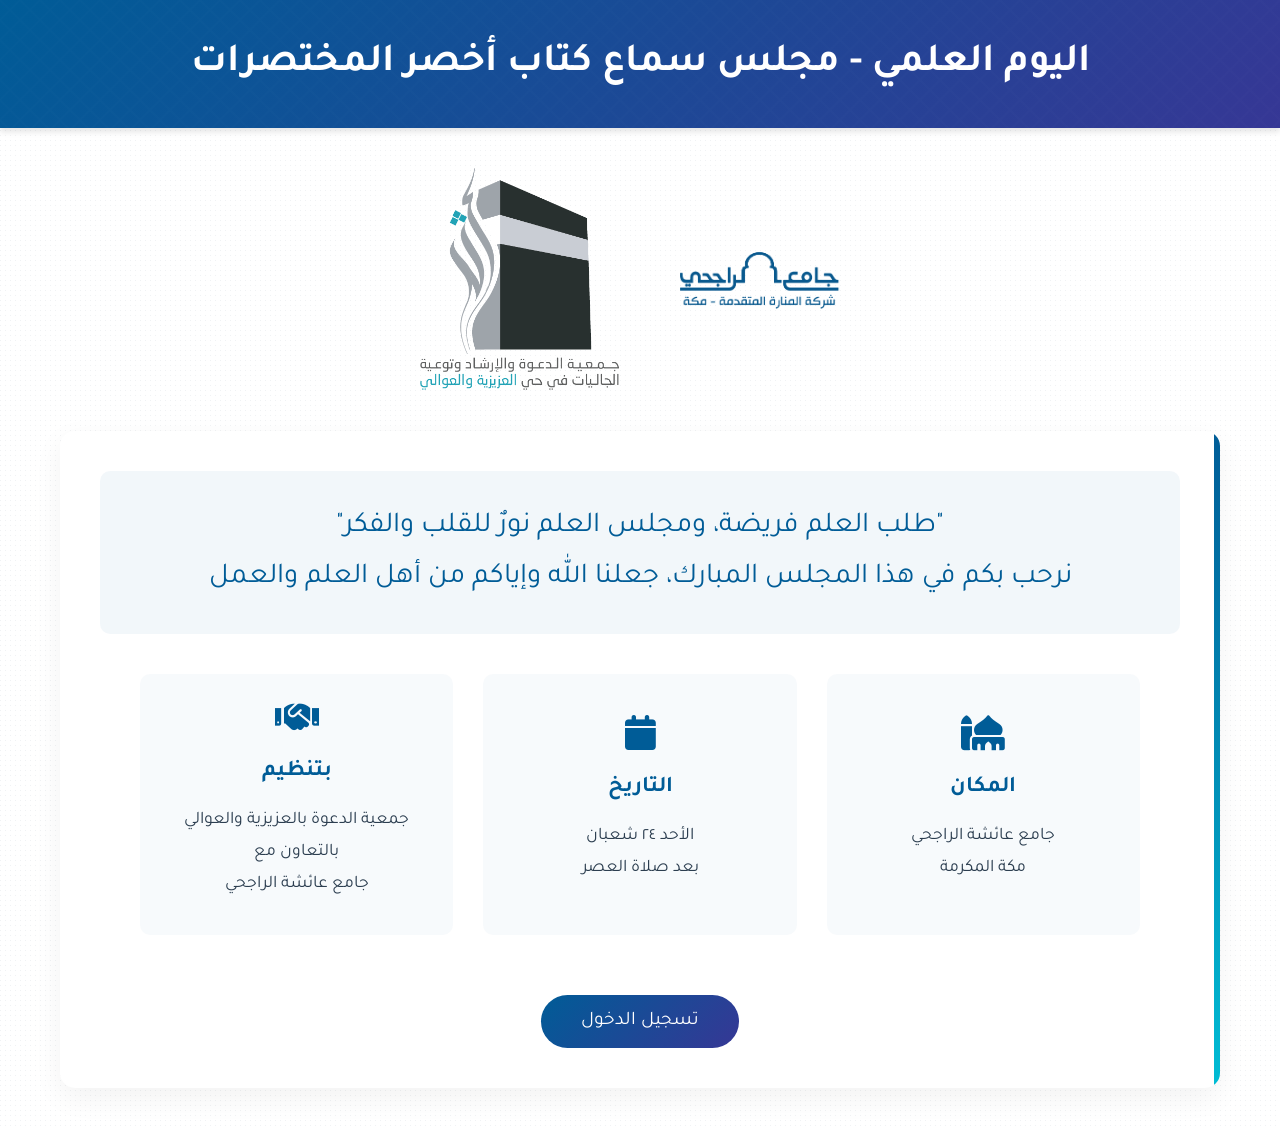
<file: index.html>
<!DOCTYPE html>
<html dir="rtl" lang="ar">
<head>
    <meta charset="UTF-8">
    <meta name="viewport" content="width=device-width, initial-scale=1.0">
    <title>اليوم العلمي - مجلس سماع كتاب أخصر المختصرات</title>
    <link href="https://fonts.googleapis.com/css2?family=Tajawal:wght@400;700&display=swap" rel="stylesheet">
    <link rel="stylesheet" href="https://cdnjs.cloudflare.com/ajax/libs/font-awesome/6.0.0/css/all.min.css">
    <style>
        :root {
            --primary-color: #005C97;
            --secondary-color: #363795;
            --accent-color: #00BCD4;
            --text-color: #2C3E50;
            --background-color: #F5F7FA;
        }

        * {
            margin: 0;
            padding: 0;
            box-sizing: border-box;
        }

        body {
            background-color: var(--background-color);
            font-family: 'Tajawal', sans-serif;
            color: var(--text-color);
            background-image: url('[data-uri]');
        }

        .header {
            background: linear-gradient(135deg, var(--primary-color), var(--secondary-color));
            color: white;
            text-align: center;
            padding: 40px 20px;
            position: relative;
            overflow: hidden;
            box-shadow: 0 4px 6px rgba(0, 0, 0, 0.1);
        }

        .header::before {
            content: '';
            position: absolute;
            top: 0;
            left: 0;
            right: 0;
            bottom: 0;
            background-image: url('[data-uri]');
            opacity: 0.1;
        }

        .header h1 {
            font-size: 2.5rem;
            margin: 0;
            position: relative;
        }

        .container {
            max-width: 1200px;
            margin: 40px auto;
            padding: 0 20px;
        }

        .content-box {
            background: white;
            border-radius: 15px;
            padding: 40px;
            margin-bottom: 30px;
            box-shadow: 0 10px 30px rgba(0, 0, 0, 0.05);
            position: relative;
            overflow: hidden;
        }

        .content-box::before {
            content: '';
            position: absolute;
            top: 0;
            right: 0;
            width: 6px;
            height: 100%;
            background: linear-gradient(to bottom, var(--primary-color), var(--accent-color));
        }

        .motivation {
            font-size: 1.8rem;
            line-height: 1.8;
            text-align: center;
            color: var(--primary-color);
            padding: 30px;
            background: rgba(0, 92, 151, 0.05);
            border-radius: 10px;
            margin-bottom: 40px;
        }

        .event-details {
            display: grid;
            grid-template-columns: repeat(auto-fit, minmax(300px, 1fr));
            gap: 30px;
            margin: 40px auto;
            max-width: 1000px;
        }

        .detail-item {
            padding: 25px;
            background: rgba(0, 92, 151, 0.03);
            border-radius: 10px;
            text-align: center;
            transition: transform 0.3s ease;
            display: flex;
            flex-direction: column;
            justify-content: center;
            align-items: center;
            min-height: 200px;
        }

        .detail-item:hover {
            transform: translateY(-5px);
            background: rgba(0, 92, 151, 0.05);
        }

        .detail-item i {
            color: var(--primary-color);
            font-size: 2.2rem;
            margin-bottom: 15px;
        }

        .detail-item h3 {
            color: var(--primary-color);
            margin: 10px 0;
            font-size: 1.4rem;
        }

        .detail-item p {
            line-height: 1.8;
            margin: 10px 0;
            font-size: 1.1rem;
        }

        .logos {
            display: flex;
            justify-content: center;
            align-items: center;
            gap: 40px;
            margin: 40px 0;
        }

        .logo {
            max-width: 200px;
            height: auto;
            transition: transform 0.3s ease;
        }

        .logo:hover {
            transform: scale(1.05);
        }

        .btn-primary {
            background: linear-gradient(135deg, var(--primary-color), var(--secondary-color));
            color: white;
            padding: 15px 40px;
            border: none;
            border-radius: 50px;
            font-size: 1.2rem;
            cursor: pointer;
            transition: transform 0.3s ease, box-shadow 0.3s ease;
            text-decoration: none;
            display: inline-block;
            margin-top: 20px;
        }

        .btn-primary:hover {
            transform: translateY(-3px);
            box-shadow: 0 10px 20px rgba(0, 92, 151, 0.2);
        }

        @media (max-width: 768px) {
            .header h1 {
                font-size: 1.8rem;
            }

            .content-box {
                padding: 20px;
            }

            .motivation {
                font-size: 1.4rem;
            }

            .logos {
                flex-direction: column;
            }
        }
    </style>
</head>
<body>
    <header class="header">
        <h1>اليوم العلمي - مجلس سماع كتاب أخصر المختصرات</h1>
    </header>

    <div class="container">
        <div class="logos">
            <img src="شعار الجامع.png" alt="شعار الجامع" class="logo">
            <img src="شعار جمعية اثر الجديد بدون خلفية.png" alt="شعار الجمعية" class="logo">
        </div>

        <div class="content-box">
            <div class="motivation">
                "طلب العلم فريضة، ومجلس العلم نورٌ للقلب والفكر"
                <br>
                نرحب بكم في هذا المجلس المبارك، جعلنا الله وإياكم من أهل العلم والعمل
            </div>

            <div class="event-details">
                <div class="detail-item">
                    <i class="fas fa-mosque"></i>
                    <h3>المكان</h3>
                    <p>جامع عائشة الراجحي<br>مكة المكرمة</p>
                </div>
                <div class="detail-item">
                    <i class="fas fa-calendar"></i>
                    <h3>التاريخ</h3>
                    <p>الأحد ٢٤ شعبان<br>بعد صلاة العصر</p>
                </div>
                <div class="detail-item">
                    <i class="fas fa-handshake"></i>
                    <h3>بتنظيم</h3>
                    <p>جمعية الدعوة بالعزيزية والعوالي<br>بالتعاون مع<br>جامع عائشة الراجحي</p>
                </div>
            </div>

            <div style="text-align: center;">
                <a href="login.html" class="btn-primary">تسجيل الدخول</a>
            </div>
        </div>
    </div>
</body>
</html>
</file>
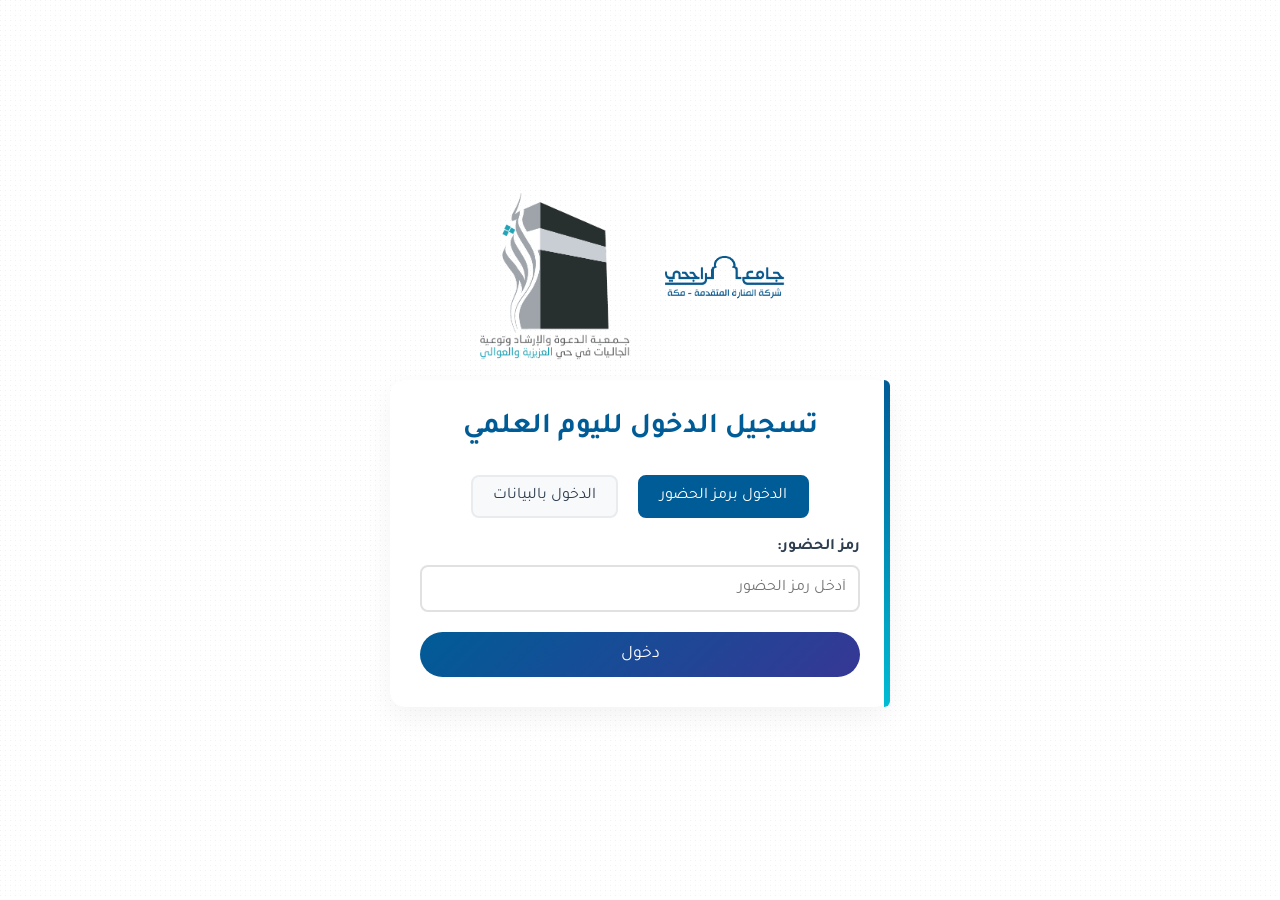
<file: login.html>
<!DOCTYPE html>
<html dir="rtl" lang="ar">
<head>
    <meta charset="UTF-8">
    <meta name="viewport" content="width=device-width, initial-scale=1.0">
    <title>تسجيل الدخول - اليوم العلمي</title>
    <link href="https://fonts.googleapis.com/css2?family=Tajawal:wght@400;700&display=swap" rel="stylesheet">
    <link rel="stylesheet" href="https://cdnjs.cloudflare.com/ajax/libs/font-awesome/6.0.0/css/all.min.css">
    <script src="config.js"></script>
    <script src="login.js" defer></script>
    <style>
        :root {
            --primary-color: #005C97;
            --secondary-color: #363795;
            --accent-color: #00BCD4;
            --text-color: #2C3E50;
            --background-color: #F5F7FA;
        }

        * {
            margin: 0;
            padding: 0;
            box-sizing: border-box;
        }

        body {
            background-color: var(--background-color);
            font-family: 'Tajawal', sans-serif;
            color: var(--text-color);
            background-image: url('[data-uri]');
            min-height: 100vh;
            display: flex;
            flex-direction: column;
            justify-content: center;
            align-items: center;
        }

        .container {
            width: 100%;
            max-width: 1200px;
            margin: 20px auto;
            padding: 0 20px;
        }

        .logos {
            display: flex;
            justify-content: center;
            align-items: center;
            gap: 20px;
            margin: 20px 0;
        }

        .logo {
            max-width: 150px;
            height: auto;
            transition: transform 0.3s ease;
        }

        .login-form {
            background: white;
            border-radius: 15px;
            padding: 30px;
            box-shadow: 0 10px 30px rgba(0, 0, 0, 0.05);
            position: relative;
            width: 100%;
            max-width: 500px;
            margin: 20px auto;
        }

        .login-form::before {
            content: '';
            position: absolute;
            top: 0;
            right: 0;
            width: 6px;
            height: 100%;
            background: linear-gradient(to bottom, var(--primary-color), var(--accent-color));
            border-radius: 0 15px 15px 0;
        }

        .login-form h2 {
            color: var(--primary-color);
            text-align: center;
            margin-bottom: 30px;
            font-size: 1.8rem;
        }

        .login-options {
            display: flex;
            justify-content: center;
            gap: 20px;
            margin-bottom: 20px;
        }

        .login-option {
            padding: 10px 20px;
            background: #f8f9fa;
            border: 2px solid #e9ecef;
            border-radius: 8px;
            cursor: pointer;
            transition: all 0.3s ease;
        }

        .login-option.active {
            background: var(--primary-color);
            color: white;
            border-color: var(--primary-color);
        }

        .form-group {
            margin-bottom: 20px;
        }

        .form-group label {
            display: block;
            margin-bottom: 8px;
            color: var(--text-color);
            font-weight: bold;
        }

        .form-group input {
            width: 100%;
            padding: 12px;
            border: 2px solid #e1e1e1;
            border-radius: 8px;
            font-size: 1rem;
            font-family: 'Tajawal', sans-serif;
            transition: border-color 0.3s ease;
        }

        .form-group input:focus {
            outline: none;
            border-color: var(--primary-color);
        }

        button {
            background: linear-gradient(135deg, var(--primary-color), var(--secondary-color));
            color: white;
            padding: 12px 30px;
            border: none;
            border-radius: 50px;
            font-size: 1.1rem;
            cursor: pointer;
            transition: transform 0.3s ease, box-shadow 0.3s ease;
            width: 100%;
            font-family: 'Tajawal', sans-serif;
        }

        button:hover {
            transform: translateY(-3px);
            box-shadow: 0 10px 20px rgba(0, 92, 151, 0.2);
        }

        .loading {
            opacity: 0.7;
            pointer-events: none;
        }

        @media (max-width: 768px) {
            .container {
                padding: 10px;
            }

            .login-form {
                padding: 20px;
                margin: 10px;
            }

            .logo {
                max-width: 120px;
            }
        }
    </style>
</head>
<body>
    <div class="container">
        <div class="logos">
            <img src="شعار الجامع.png" alt="شعار الجامع" class="logo">
            <img src="شعار جمعية اثر الجديد بدون خلفية.png" alt="شعار الجمعية" class="logo">
        </div>

        <div class="login-form">
            <h2>تسجيل الدخول لليوم العلمي</h2>

            <div class="login-options">
                <div class="login-option active" onclick="switchLoginMethod('code')">الدخول برمز الحضور</div>
                <div class="login-option" onclick="switchLoginMethod('credentials')">الدخول بالبيانات</div>
            </div>

            <form id="loginForm">
                <div id="codeLogin">
                    <div class="form-group">
                        <label for="attendanceCode">رمز الحضور:</label>
                        <input type="text" id="attendanceCode" placeholder="أدخل رمز الحضور">
                    </div>
                </div>

                <div id="credentialsLogin" style="display: none;">
                    <div class="form-group">
                        <label for="email">البريد الإلكتروني:</label>
                        <input type="email" id="email" placeholder="أدخل البريد الإلكتروني">
                    </div>
                    <div class="form-group">
                        <label for="phone">رقم الجوال:</label>
                        <input type="tel" id="phone" placeholder="أدخل رقم الجوال">
                    </div>
                </div>

                <div id="loadingMessage" style="display: none; text-align: center; margin: 10px 0;"></div>
                <div id="errorMessage" style="display: none; color: red; text-align: center; margin: 10px 0;"></div>
                <button type="submit">دخول</button>
            </form>
        </div>
    </div>
    <script src="login.js" defer></script>
</body>
</html>
</file>
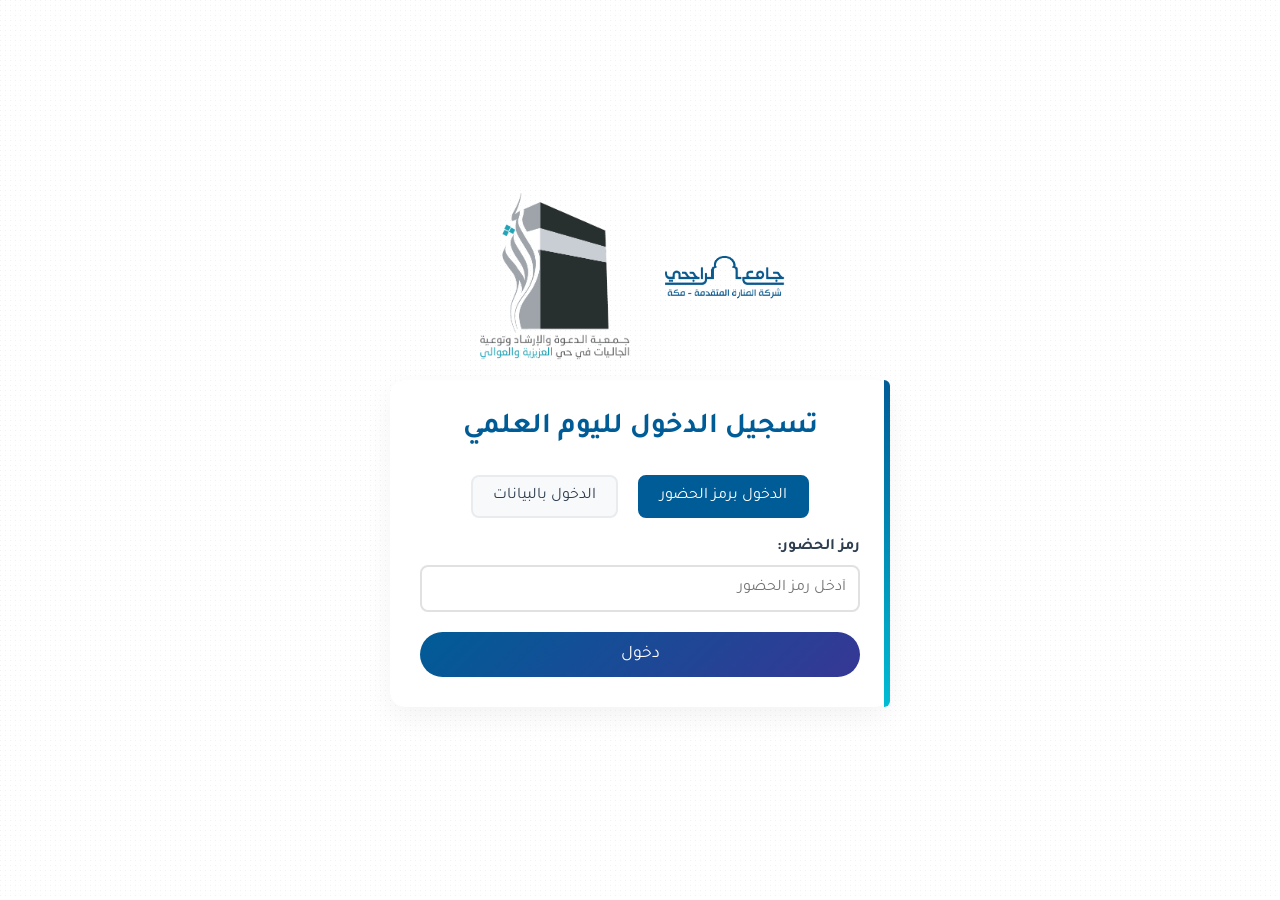
<file: profile.html>
<!DOCTYPE html>
<html dir="rtl" lang="ar">
<head>
    <meta charset="UTF-8">
    <meta name="viewport" content="width=device-width, initial-scale=1.0">
    <title>البيانات الشخصية - اليوم العلمي</title>
    <link href="https://fonts.googleapis.com/css2?family=Tajawal:wght@400;700&display=swap" rel="stylesheet">
    <link rel="stylesheet" href="https://cdnjs.cloudflare.com/ajax/libs/font-awesome/6.0.0/css/all.min.css">
    <style>
        :root {
            --primary-color: #005C97;
            --secondary-color: #363795;
            --accent-color: #00BCD4;
            --text-color: #2C3E50;
            --background-color: #F5F7FA;
            --success-color: #28a745;
            --error-color: #dc3545;
        }

        * {
            margin: 0;
            padding: 0;
            box-sizing: border-box;
        }

        body {
            background-color: var(--background-color);
            font-family: 'Tajawal', sans-serif;
            color: var(--text-color);
            min-height: 100vh;
        }

        .header {
            background: white;
            padding: 15px 0;
            box-shadow: 0 2px 10px rgba(0,0,0,0.1);
            margin-bottom: 30px;
            position: relative;
        }

        .logo-container {
            display: flex;
            justify-content: center;
            align-items: center;
            gap: 20px;
            max-width: 800px;
            margin: 0 auto;
        }

        .logo {
            height: 60px;
            object-fit: contain;
            transition: transform 0.3s ease;
        }

        .logo:hover {
            transform: scale(1.05);
        }

        .container {
            max-width: 800px;
            margin: 0 auto;
            padding: 20px;
        }

        .profile-card {
            background: white;
            border-radius: 15px;
            padding: 30px;
            box-shadow: 0 10px 30px rgba(0,0,0,0.05);
            margin-bottom: 20px;
            animation: fadeIn 0.5s ease;
        }

        .welcome-banner {
            background: linear-gradient(45deg, var(--primary-color), var(--secondary-color));
            color: white;
            padding: 20px;
            border-radius: 10px;
            margin-bottom: 25px;
            text-align: center;
            animation: slideDown 0.5s ease;
        }

        .info-group {
            margin-bottom: 20px;
            padding: 20px;
            background: rgba(0,92,151,0.03);
            border-radius: 10px;
            border: 1px solid rgba(0,92,151,0.1);
            transition: all 0.3s ease;
        }

        .info-group:hover {
            box-shadow: 0 5px 15px rgba(0,92,151,0.1);
            transform: translateY(-2px);
        }

        .info-item {
            display: flex;
            justify-content: space-between;
            padding: 12px 0;
            border-bottom: 1px solid #eee;
        }

        .info-item i {
            color: var(--primary-color);
            margin-left: 10px;
        }

        .button {
            background: var(--primary-color);
            color: white;
            border: none;
            padding: 12px 25px;
            border-radius: 8px;
            cursor: pointer;
            font-size: 16px;
            font-weight: bold;
            transition: all 0.3s ease;
            display: flex;
            align-items: center;
            gap: 8px;
        }

        .button:hover {
            background: var(--secondary-color);
            transform: translateY(-2px);
            box-shadow: 0 4px 12px rgba(0,0,0,0.1);
        }

        .button:disabled {
            background: #ccc;
            cursor: not-allowed;
            transform: none;
            box-shadow: none;
        }

        .button i {
            font-size: 18px;
        }

        .button-group {
            display: flex;
            gap: 15px;
            justify-content: center;
            margin-top: 20px;
            flex-wrap: wrap;
        }

        .logout-btn {
            background: var(--error-color);
            color: white;
            border: none;
            padding: 8px 15px;
            border-radius: 5px;
            cursor: pointer;
            position: absolute;
            top: 20px;
            left: 20px;
            font-size: 14px;
            display: flex;
            align-items: center;
            gap: 5px;
            transition: all 0.3s ease;
        }

        .logout-btn:hover {
            background: #c82333;
            transform: translateY(-2px);
        }

        .attendance-status {
            text-align: center;
            margin: 15px 0;
            padding: 15px;
            border-radius: 8px;
            background: #e8f5e9;
            color: var(--success-color);
            display: none;
            animation: slideDown 0.5s ease;
        }

        .toast {
            position: fixed;
            bottom: 20px;
            right: 20px;
            padding: 15px 25px;
            background: white;
            border-radius: 8px;
            box-shadow: 0 4px 12px rgba(0,0,0,0.1);
            display: none;
            animation: slideUp 0.3s ease;
            z-index: 1000;
        }

        @keyframes fadeIn {
            from { opacity: 0; }
            to { opacity: 1; }
        }

        @keyframes slideDown {
            from { transform: translateY(-20px); opacity: 0; }
            to { transform: translateY(0); opacity: 1; }
        }

        @keyframes slideUp {
            from { transform: translateY(100px); opacity: 0; }
            to { transform: translateY(0); opacity: 1; }
        }

        @media (max-width: 768px) {
            .container { padding: 10px; }
            .profile-card { padding: 20px; }
            .logo { height: 40px; }
            .button-group { flex-direction: column; }
            .button { width: 100%; justify-content: center; }
            .logout-btn {
                position: static;
                margin: 10px auto;
                width: fit-content;
            }
        }

        .attendance-badge {
            padding: 4px 12px;
            border-radius: 15px;
            font-weight: bold;
        }
        
        .attendance-badge.present {
            background-color: #28a745;
            color: white;
        }
        
        .attendance-badge.absent {
            background-color: #dc3545;
            color: white;
        }
        
        .info-group h3 {
            color: var(--primary-color);
            margin-bottom: 15px;
            border-bottom: 2px solid var(--primary-color);
            padding-bottom: 8px;
        }
    </style>
</head>
<body>
    <header class="header">
        <button class="logout-btn" onclick="logout()">
            <i class="fas fa-sign-out-alt"></i>
            تسجيل الخروج
        </button>
        <div class="logo-container">
            <img src="شعار الجامع.png" alt="شعار الجامع" class="logo">
            <img src="شعار جمعية اثر الجديد بدون خلفية.png" alt="شعار الجمعية" class="logo">
        </div>
    </header>

    <div class="container">
        <div class="profile-card">
            <div class="welcome-banner">
                <h2><i class="fas fa-user-circle"></i> حياك الله <span id="welcomeName">-</span></h2>
                <p>سعدنا بوجودك معنا في اليوم العلمي</p>
            </div>

            <div class="info-group">
                <h3><i class="fas fa-info-circle"></i> معلومات المستخدم</h3>
                <div class="info-item">
                    <span><i class="fas fa-user"></i> الاسم:</span>
                    <span id="userName">-</span>
                </div>
                <div class="info-item">
                    <span><i class="fas fa-envelope"></i> البريد الإلكتروني:</span>
                    <span id="userEmail">-</span>
                </div>
                <div class="info-item">
                    <span><i class="fas fa-phone"></i> رقم الجوال:</span>
                    <span id="userPhone">-</span>
                </div>
            </div>

            <div class="info-group">
                <h3><i class="fas fa-info-circle"></i> معلومات إضافية</h3>
                <div class="info-item">
                    <span><i class="fas fa-user-circle"></i> الجنس:</span>
                    <span id="userGender">-</span>
                </div>
                <div class="info-item">
                    <span><i class="fas fa-user-tag"></i> نوع المشاركة:</span>
                    <span id="userType">-</span>
                </div>
                <div class="info-item">
                    <span><i class="fas fa-globe"></i> الدولة:</span>
                    <span id="userCountry">-</span>
                </div>
                <div class="info-item">
                    <span><i class="fas fa-qrcode"></i> رمز الحضور:</span>
                    <span id="userCode">-</span>
                </div>
                <div class="info-item">
                    <span><i class="fas fa-clipboard-check"></i> حالة الحضور:</span>
                    <span id="userAttendance" class="attendance-badge">-</span>
                </div>
            </div>

            <div id="attendanceStatus" class="attendance-status">
                <i class="fas fa-check-circle"></i> تم تسجيل حضورك بنجاح!
            </div>

            <div class="button-group">
                <button id="attendanceBtn" class="button" onclick="markAttendance()">
                    <i class="fas fa-clipboard-check"></i>
                    تسجيل الحضور
                </button>
                <button id="certificateBtn" class="button" onclick="downloadCertificate()" disabled>
                    <i class="fas fa-certificate"></i>
                    تحميل الشهادة
                </button>
            </div>
        </div>
    </div>

    <div id="toast" class="toast"></div>

    <script src="config.js"></script>
    <script src="profile.js"></script>
</body>
</html>
</file>
